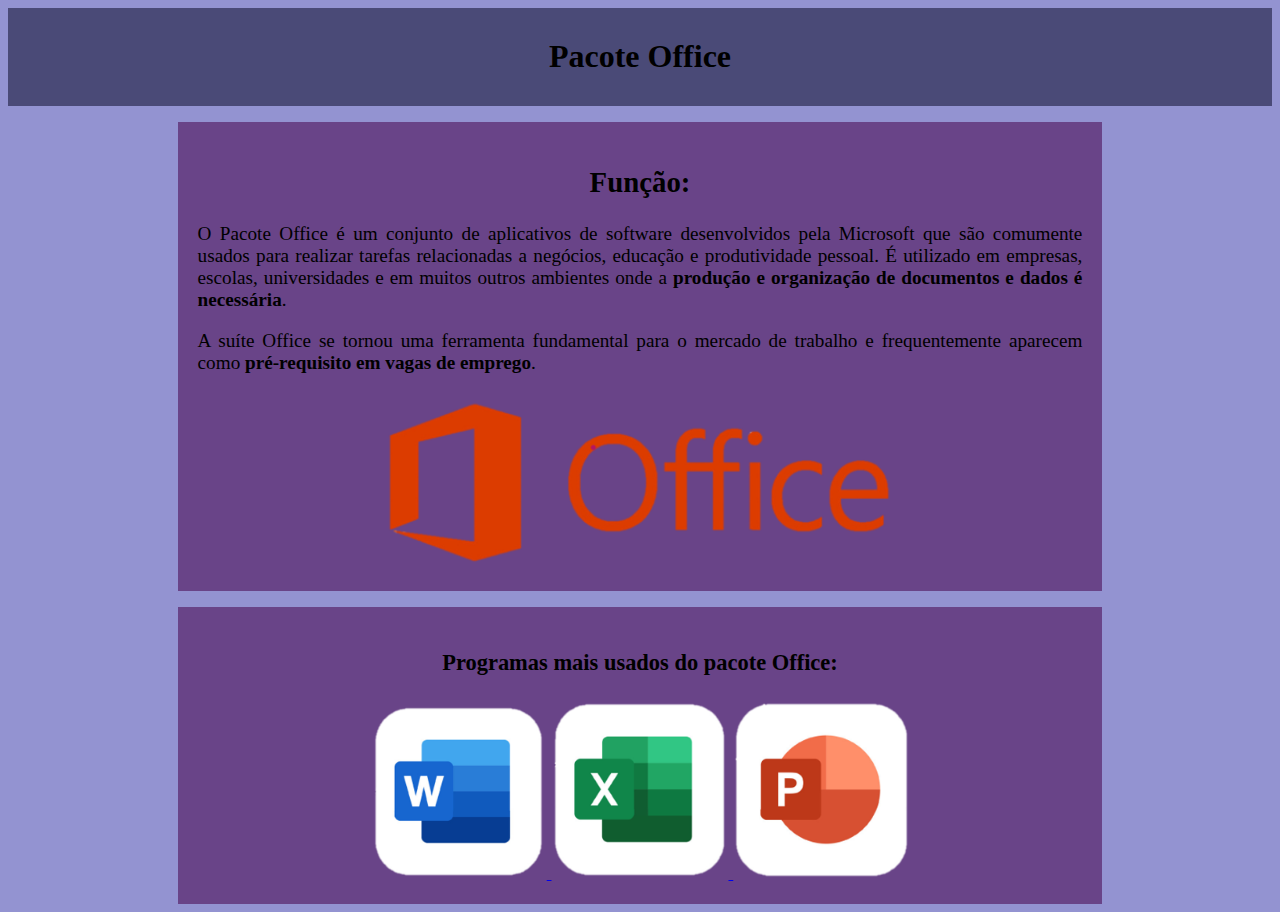
<file: index.html>
<!DOCTYPE html>
<html lang="en">

<head>
    <meta charset="UTF-8">
    <meta http-equiv="X-UA-Compatible" content="IE=edge">
    <meta name="viewport" content="width=device-width, initial-scale=1.0">
    <title>Document</title>
    <link rel="stylesheet" href="estilos.css">
</head>

<body class="body">

    <center>
        <div class="do">
            <h1>Pacote Office</h1>

        </div>
    </center>

    <p> </p>

    <center>
        <div class="lao">
            <h2 class="centro">Função:</h2>

            <p class="just">O Pacote Office é um conjunto de aplicativos de software desenvolvidos pela Microsoft que
                são comumente
                usados para realizar tarefas relacionadas a negócios, educação e produtividade pessoal. É utilizado
                em empresas, escolas, universidades e em muitos outros ambientes onde a <b>produção e organização de
                    documentos e dados é necessária</b>.</p>

            <p class="just">A suíte Office se tornou uma ferramenta fundamental para o mercado de trabalho e
                frequentemente aparecem
                como <b>pré-requisito em vagas de emprego</b>.</p>
            <a href="https://www.microsoft.com/pt-br/microsoft-365/business/compare-all-microsoft-365-business-products-b?ef_id=_k_CjwKCAjw6IiiBhAOEiwALNqncV7rwHZ7BPU74UY-m8psU-sTlRAWJqavSGEckeaboxaQDE0rE8SYXBoCkd8QAvD_BwE_k_&OCID=AIDcmm409lj8ne_SEM__k_CjwKCAjw6IiiBhAOEiwALNqncV7rwHZ7BPU74UY-m8psU-sTlRAWJqavSGEckeaboxaQDE0rE8SYXBoCkd8QAvD_BwE_k_&gclid=CjwKCAjw6IiiBhAOEiwALNqncV7rwHZ7BPU74UY-m8psU-sTlRAWJqavSGEckeaboxaQDE0rE8SYXBoCkd8QAvD_BwE">
            <img class="imagem" src="imagens/pacoteoffice.png">
        </a>
        </div>
    </center>

    <p> </p>

    <center>
        <div class="div2">
            <h3>Programas mais usados do pacote Office:</h3>

            <a href="word.html">
                <img class="logos" src="imagens/word.png">
            </a>

            <a href="excel.html">
                <img class="logos" src="imagens/excel.png">
            </a>

            <a href="power point.html">
                <img class="logos" src="imagens/powerpoint.png">
            </a>

        </div>
    </center>

</body>

</html>
</file>
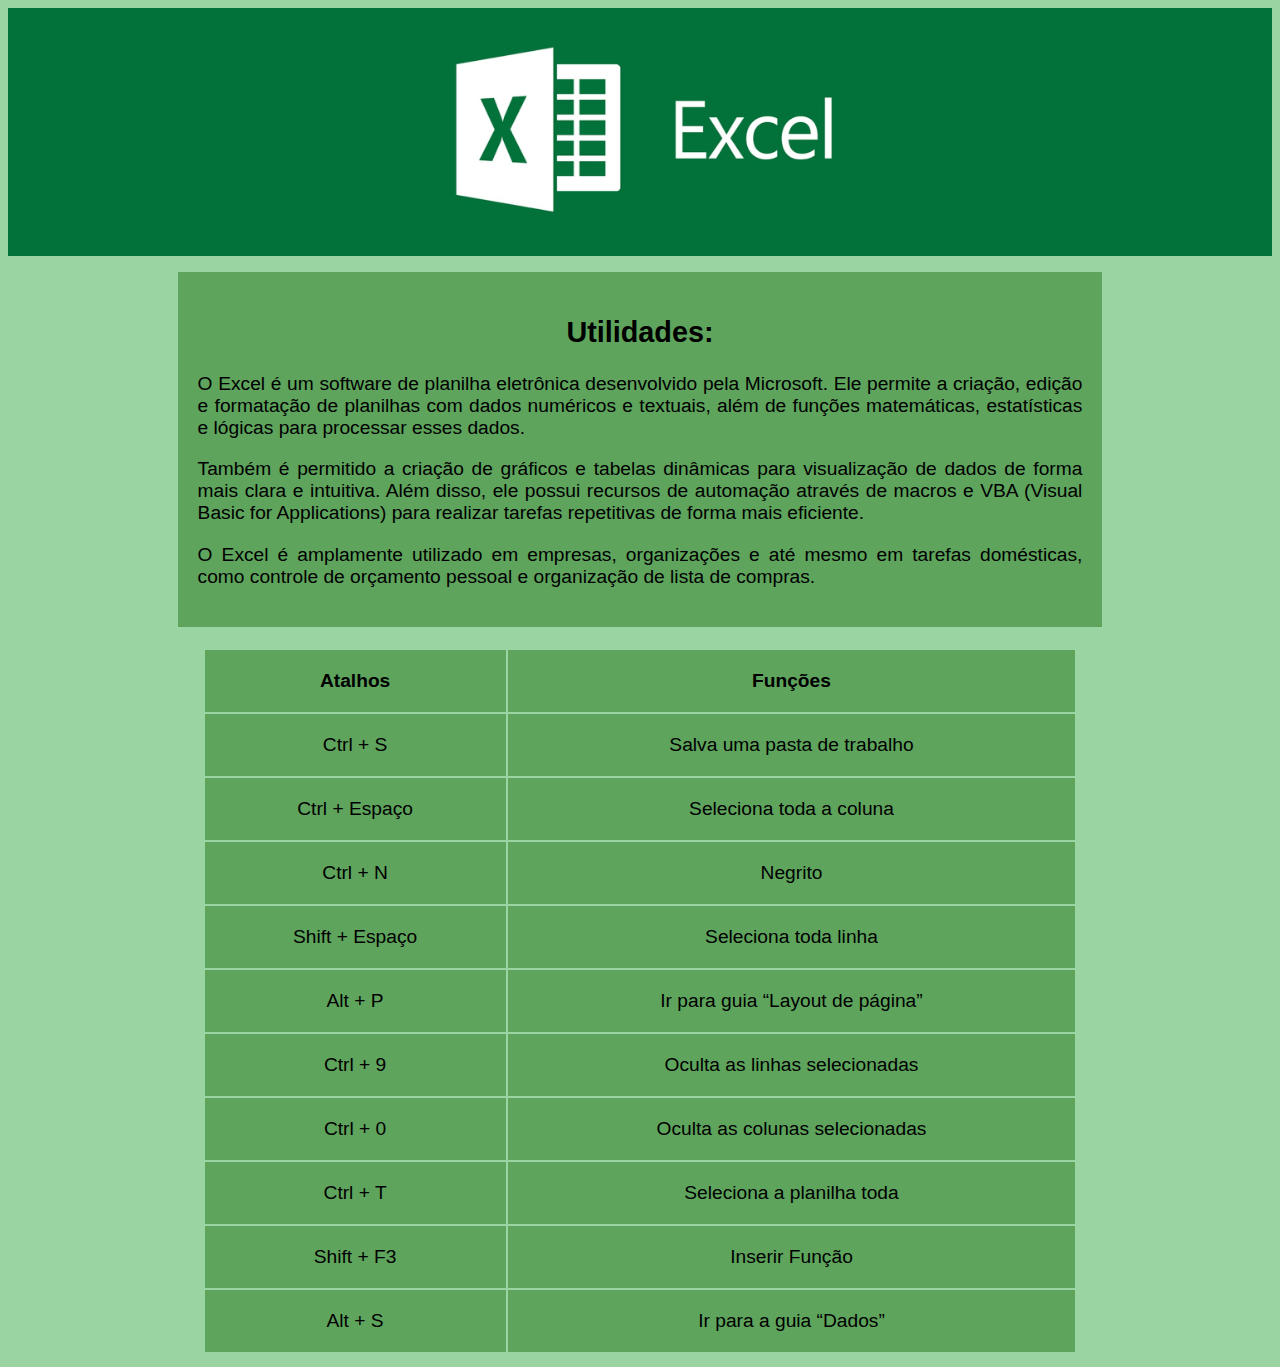
<file: excel.html>
<!DOCTYPE html>
<html lang="en">

<head>
    <meta charset="UTF-8">
    <meta http-equiv="X-UA-Compatible" content="IE=edge">
    <meta name="viewport" content="width=device-width, initial-scale=1.0">
    <title>Document</title>
    <link rel="stylesheet" href="estilos.css">
</head>

<body class="body2">

    <div class="div1excel">
        <center>
            <img class="imgpgexcel" src="imagens/pgexcel.jpg">
        </center>
    </div>

    <p></p>

    <center>
        <div class="div2excel">
            <h2>Utilidades:</h2>
            <p class="just">O Excel é um software de planilha eletrônica desenvolvido pela Microsoft. Ele permite a
                criação, edição e
                formatação de planilhas com dados numéricos e textuais, além de funções matemáticas, estatísticas e
                lógicas para processar esses dados.
            </p>
            <p class="just">Também é permitido a criação de gráficos e tabelas dinâmicas para visualização de dados de
                forma mais
                clara e intuitiva. Além disso, ele possui recursos de automação através de macros e VBA (Visual Basic
                for Applications) para realizar tarefas repetitivas de forma mais eficiente.</p>
            <p class="just">O Excel é amplamente utilizado em empresas, organizações e até mesmo em tarefas domésticas,
                como controle
                de orçamento pessoal e organização de lista de compras.</p>
        </div>
    </center>

    <p>
    </p>

    <center>

        <div>
            <table class="table">
                <tr class="trexcel">
                    <td><b>Atalhos</b></td>
                    <td><b>Funções</b></td>
                </tr>
                <tr class="trexcel">
                    <td>Ctrl + S</td>
                    <td>Salva uma pasta de trabalho</td>
                </tr>
                <tr class="trexcel">
                    <td>Ctrl + Espaço</Tarea>
                    </td>
                    <td>Seleciona toda a coluna</td>
                </tr>
                <tr class="trexcel">
                    <td>Ctrl + N</td>
                    <td>Negrito</td>
                </tr>
                <tr class="trexcel">
                    <td>Shift + Espaço</td>
                    <td>Seleciona toda linha</td>
                </tr>
                <tr class="trexcel">
                    <td>Alt + P</td>
                    <td>Ir para guia “Layout de página”</td>
                </tr>
                <tr class="trexcel">
                    <td>Ctrl + 9</td>
                    <td>Oculta as linhas selecionadas</td>
                </tr>
                <tr class="trexcel">
                    <td>Ctrl + 0</td>
                    <td>Oculta as colunas selecionadas</td>
                </tr>
                <tr class="trexcel">
                    <td>Ctrl + T</td>
                    <td>Seleciona a planilha toda</td>
                </tr>
                <tr class="trexcel">
                    <td>Shift + F3</td>
                    <td>Inserir Função</td>
                </tr>
                <tr class="trexcel">
                    <td>Alt + S</td>
                    <td>Ir para a guia “Dados”</td>
                </tr>
            </table>
        </div>
    </center>

</body>

</html>
</file>
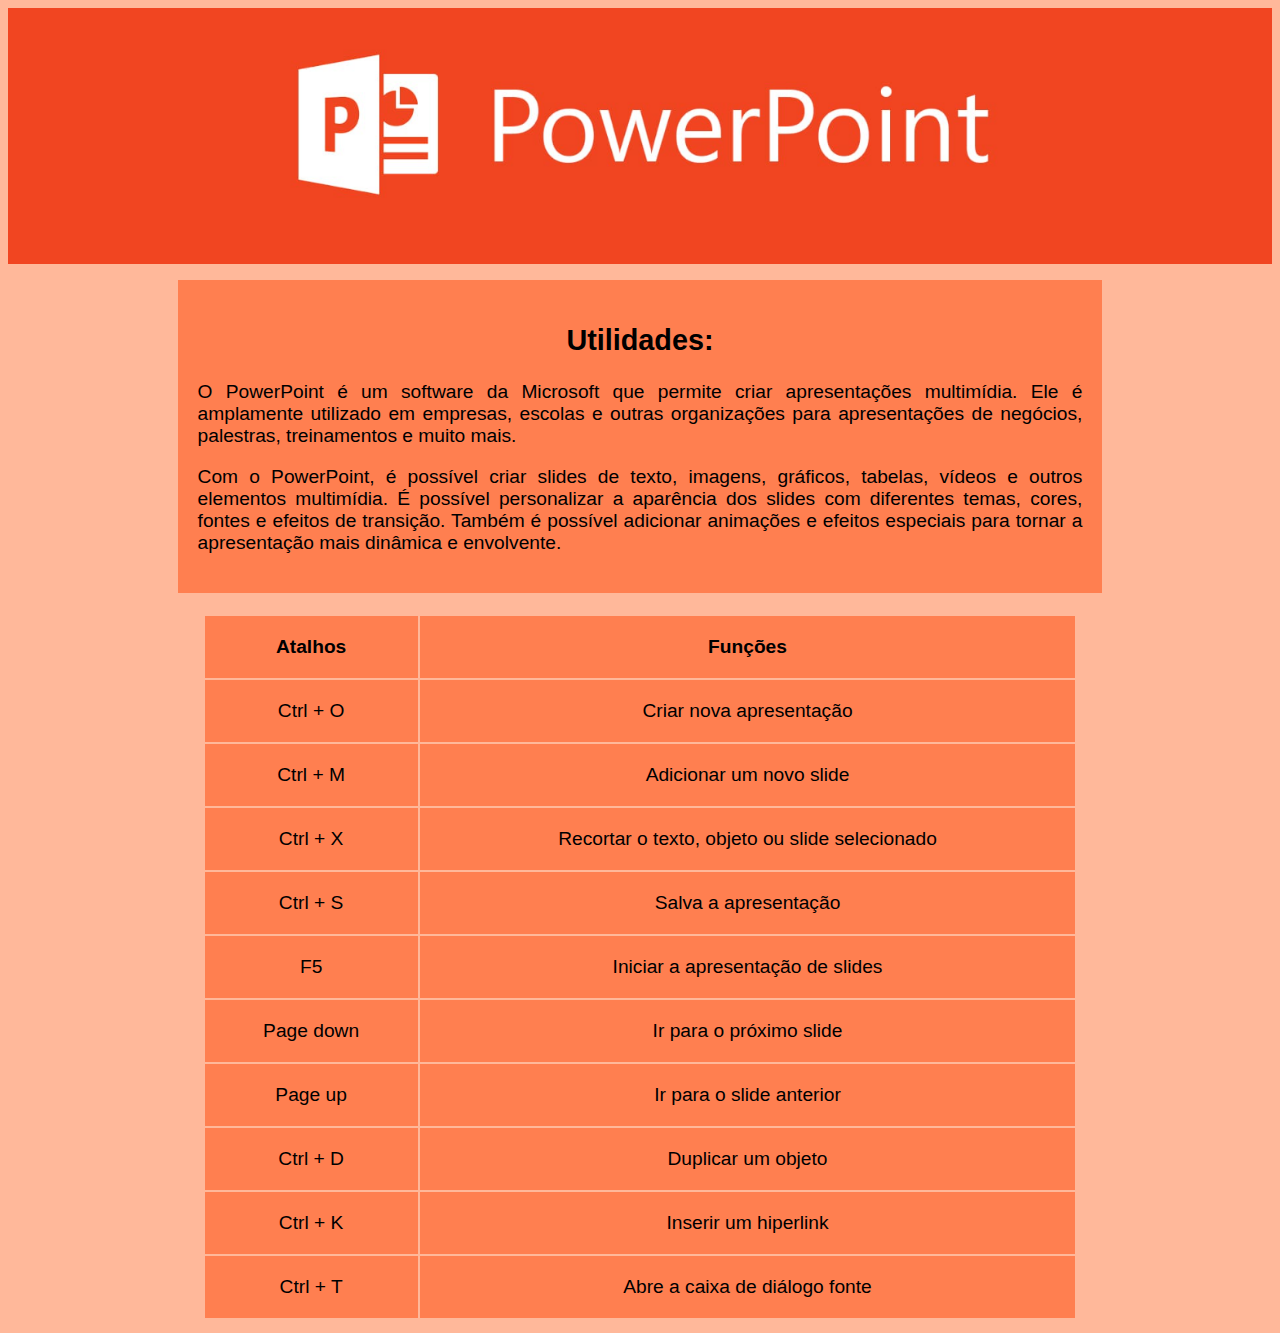
<file: power point.html>
<!DOCTYPE html>
<html lang="en">

<head>
    <meta charset="UTF-8">
    <meta http-equiv="X-UA-Compatible" content="IE=edge">
    <meta name="viewport" content="width=device-width, initial-scale=1.0">
    <title>Document</title>
    <link rel="stylesheet" href="estilos.css">
</head>

<body class="body3">

    <div class="div1pp">
        <center>
            <img class="imgpgpowerpoint" src="imagens/pgpowerpoint.png">
        </center>
    </div>

    <p></p>

    <center>
        <div class="div2pp">
            <h2>Utilidades:</h2>
            <p class="just">O PowerPoint é um software da Microsoft que permite criar apresentações multimídia. Ele é amplamente
                utilizado em empresas, escolas e outras organizações para apresentações de negócios, palestras,
                treinamentos e muito mais.</p>
            <p class="just">Com o PowerPoint, é possível criar slides de texto, imagens, gráficos, tabelas, vídeos e outros elementos
                multimídia. É possível personalizar a aparência dos slides com diferentes temas, cores, fontes e efeitos
                de transição. Também é possível adicionar animações e efeitos especiais para tornar a apresentação mais
                dinâmica e envolvente.</p>

        </div>
    </center>

    <p></p>

    <center>

        <div>
            <table class="table">
                <tr class="trpp">
                    <td><b>Atalhos</b></td>
                    <td><b>Funções</b></td>
                </tr>
                <tr class="trpp">
                    <td>Ctrl + O</td>
                    <td>Criar nova apresentação</td>
                </tr>
                <tr class="trpp">
                    <td>Ctrl + M</Tarea>
                    </td>
                    <td>Adicionar um novo slide</td>
                </tr>
                <tr class="trpp">
                    <td>Ctrl + X</td>
                    <td>Recortar o texto, objeto ou slide selecionado</td>
                </tr>
                <tr class="trpp">
                    <td>Ctrl + S</td>
                    <td>Salva a apresentação</td>
                </tr>
                <tr class="trpp">
                    <td>F5</td>
                    <td>Iniciar a apresentação de slides</td>
                </tr>
                <tr class="trpp">
                    <td>Page down</td>
                    <td>Ir para o próximo slide</td>
                </tr>
                <tr class="trpp">
                    <td>Page up</td>
                    <td>Ir para o slide anterior</td>
                </tr>
                <tr class="trpp">
                    <td>Ctrl + D</td>
                    <td>Duplicar um objeto</td>
                </tr>
                <tr class="trpp">
                    <td>Ctrl + K</td>
                    <td>Inserir um hiperlink</td>
                </tr>
                <tr class="trpp">
                    <td>Ctrl + T</td>
                    <td>Abre a caixa de diálogo fonte</td>
                </tr>
            </table>
        </div>
    </center>


</body>

</html>
</file>
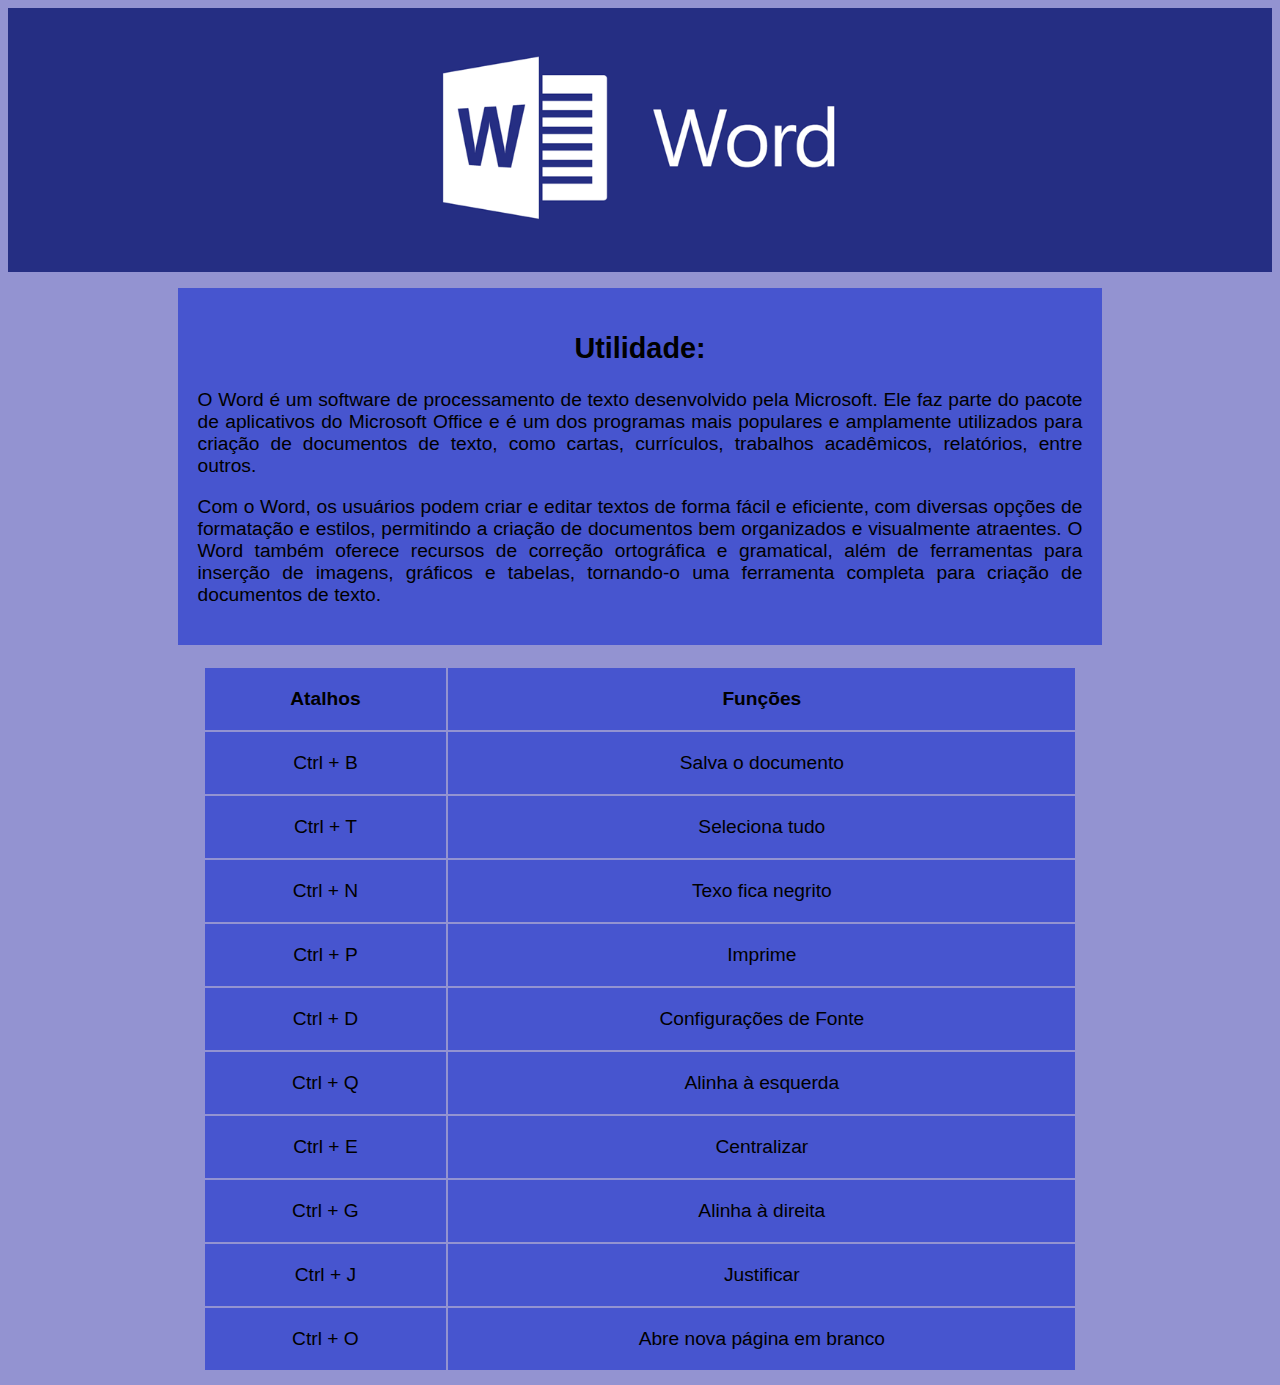
<file: word.html>
<!DOCTYPE html>
<html lang="en">

<head>
    <meta charset="UTF-8">
    <meta http-equiv="X-UA-Compatible" content="IE=edge">
    <meta name="viewport" content="width=device-width, initial-scale=1.0">
    <title>Document</title>
    <link rel="stylesheet" href="estilos.css">
</head>

<body class="body">

    <div class="div1word">
        <center>
            <img class="imgpgword" src="imagens/pgword.png">
        </center>
    </div>

    <p>
    </p>

    <center>
        <div class="div2word">
            <h2>Utilidade:</h2>
            <p class="just">O Word é um software de processamento de texto desenvolvido pela Microsoft. Ele faz parte do
                pacote de aplicativos do Microsoft Office e é um dos programas mais populares e amplamente utilizados
                para criação de documentos de texto, como cartas, currículos, trabalhos acadêmicos, relatórios, entre
                outros.
            </p>
            <p class="just"> Com o Word, os usuários podem criar e editar textos de forma fácil e eficiente, com
                diversas opções de formatação e estilos, permitindo a criação de documentos bem organizados e
                visualmente atraentes. O Word também oferece recursos de correção ortográfica e gramatical, além de
                ferramentas para inserção de imagens, gráficos e tabelas, tornando-o uma ferramenta completa para
                criação de documentos de texto.</p>
        </div>
    </center>

    <p></p>

    <center>

        <div>
            <table class="table">
                <tr class="tr">
                    <td><b>Atalhos</b></td>
                    <td><b>Funções</b></td>
                </tr>
                <tr class="tr">
                    <td>Ctrl + B</td>
                    <td>Salva o documento</td>
                </tr>
                <tr class="tr">
                    <td>Ctrl + T</Tarea>
                    </td>
                    <td>Seleciona tudo</td>
                </tr>
                <tr class="tr">
                    <td>Ctrl + N</td>
                    <td>Texo fica negrito</td>
                </tr>
                <tr class="tr">
                    <td>Ctrl + P</td>
                    <td>Imprime</td>
                </tr>
                <tr class="tr">
                    <td>Ctrl + D</td>
                    <td>Configurações de Fonte</td>
                </tr>
                <tr class="tr">
                    <td>Ctrl + Q</td>
                    <td>Alinha à esquerda</td>
                </tr>
                <tr class="tr">
                    <td>Ctrl + E</td>
                    <td>Centralizar</td>
                </tr>
                <tr class="tr">
                    <td>Ctrl + G</td>
                    <td>Alinha à direita</td>
                </tr>
                <tr class="tr">
                    <td>Ctrl + J</td>
                    <td>Justificar</td>
                </tr>
                <tr class="tr">
                    <td>Ctrl + O</td>
                    <td>Abre nova página em branco</td>
                </tr>
            </table>
        </div>
    </center>


</body>

</html>
</file>
<file: estilos.css>
/* index */

.do {
    background-color: rgb(74, 74, 119);
    text-align: center;
    font-size: medium;
    font-family: Georgia, 'Times New Roman', Times, serif;
    padding: 9px;
}

.body {
    background-color: rgb(147, 147, 209);
    text-align: center;
    font-size: medium;
    font-family: Georgia, 'Times New Roman', Times, serif;
}

.lao {
    background-color: rgb(105, 68, 136);
    position: static;
    font-size: larger;
    font-family: Georgia, 'Times New Roman', Times, serif;
    padding: 20px;
    width: 70%;
}

.just {
    text-align: justify;
}

.centro {
    text-align: center;
}

.div2 {
    background-color: rgb(105, 68, 136);
    position: static;
    text-align: center;
    font-size: larger;
    font-family: Georgia, 'Times New Roman', Times, serif;
    padding: 20px;
    width: 70%;
}

.imagem {
    height: 30%;
    width: 60%;
    text-align: center;
}

.logos {
    height: 2%;
    width: 20%;
}

/* word.html */

.div1word {
    padding: 9px;
    background-color: #252e83;
}

.imgpgword {
    height: 25%;
    width: 40%;
}

.div2word {
    background-color: #4755cf;

    position: static;
    font-size: larger;
    font-family: Arial, Helvetica, sans-serif;
    padding: 20px;
    width: 70%;
    color: rgb(0, 0, 0);
}

.table {
    position: static;
    font-size: larger;
    font-family: Arial, Helvetica, sans-serif;
    padding: 5px;
    width: 70%;
    color: rgb(0, 0, 0);
    text-align: center;

}

.tr {
    background-color: #4755cf;
    font-family: Arial, Helvetica, sans-serif;
}

td {
    padding: 20px;
}

/* excel */
.div1excel {
    padding: 9px;
    background-color: #02723a;
}

.imgpgexcel {
    height: 25%;
    width: 40%;
}

.body2 {
    background-color: rgba(39, 165, 60, 0.473);
}

.div2excel {
    background-color: rgba(49, 129, 41, 0.568);
    color: black;
    font-family: Arial, Helvetica, sans-serif;
    position: static;
    font-size: larger;
    padding: 20px;
    width: 70%;
}

.trexcel {
    background-color: rgba(49, 129, 41, 0.568);
    font-family: Arial, Helvetica, sans-serif;
}

/* power point */
.body3 {
    background-color: #ff642275;
}
.imgpgpowerpoint{
    height: 45%;
    width: 60%;
}
.div1pp{
    padding: 9px;
    background-color: #f14521;
}
.div2pp{
    background-color: coral;
    color: black;
    font-family: Arial, Helvetica, sans-serif;
    position: static;
    font-size: larger;
    padding: 20px;
    width: 70%;
}
.trpp{
    background-color: coral;
    font-family: Arial, Helvetica, sans-serif;
}
</file>
